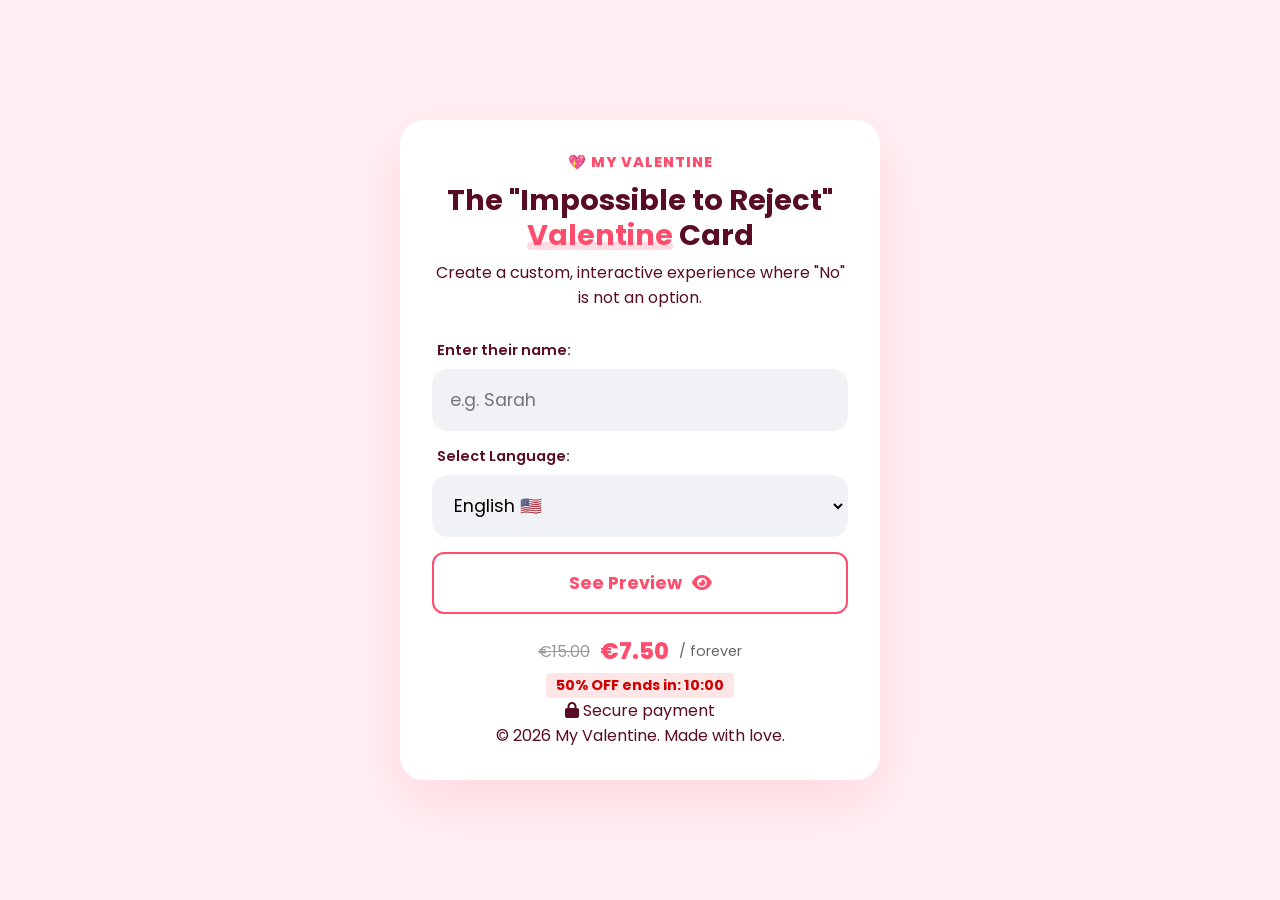
<file: index.html>
<!DOCTYPE html>
<html lang="en">
<head>
    <meta charset="UTF-8">
    <meta name="viewport" content="width=device-width, initial-scale=1.0">
    <title>Valentine Card Generator 💖</title>
    <link rel="preconnect" href="https://fonts.googleapis.com">
    <link rel="preconnect" href="https://fonts.gstatic.com" crossorigin>
    <link href="https://fonts.googleapis.com/css2?family=Poppins:wght@400;600;800&display=swap" rel="stylesheet">
    <link rel="stylesheet" href="style.css?v=2">
    <!-- FontAwesome for Icons -->
    <link rel="stylesheet" href="https://cdnjs.cloudflare.com/ajax/libs/font-awesome/6.0.0/css/all.min.css">
</head>
<body>
    <!-- LANDING VIEW -->
    <div class="container landing-container" id="landing-view">
        <header>
            <div class="logo">💖 My Valentine</div>
            <h1 id="landingTitle">The "Impossible to Reject" <span class="highlight">Valentine</span> Card</h1>
            <p id="landingSubtitle">Create a custom, interactive experience where "No" is not an option.</p>
        </header>

        <main>
            <div class="form-section">
                <div class="input-group">
                    <label for="valentineName" id="enterNameLabel">Enter their name:</label>
                    <input type="text" id="valentineName" placeholder="e.g. Aurora" autocomplete="off">
                </div>

                <div class="input-group">
                    <label for="languageSelect" id="selectLangLabel">Select Language:</label>
                    <select id="languageSelect">
                        <option value="en">English 🇺🇸</option>
                        <option value="it">Italiano 🇮🇹</option>
                        <option value="de">Deutsch 🇩🇪</option>
                        <option value="es">Español 🇪🇸</option>
                        <option value="fr">Français 🇫🇷</option>
                    </select>
                </div>
                
                <button id="preview-button" class="btn-secondary-action">
                    Try Full Screen Preview <i class="fa-solid fa-play"></i>
                </button>

                <div class="pricing-mini">
                    <p class="price-tag">
                        <span class="original-price" id="originalPriceDisplay">€15.00</span>
                        <span class="current-price" id="priceDisplay">€7.50</span>
                        <span class="period" id="periodDisplay">/ forever</span>
                    </p>
                    <p class="offer-timer"><span id="offerLabel">50% OFF ends in:</span> <span id="countdown">10:00</span></p>
                    <p class="disclaimer" id="securePaymentText"><i class="fa-solid fa-lock"></i> Secure payment</p>
                </div>
            </div>
        </main>

        <footer>
            <p>© 2026 My Valentine. Made with love.</p>
        </footer>
    </div>

    <!-- FULL SCREEN PREVIEW (Hidden by default) -->
    <div id="fullscreen-preview" class="fullscreen-layer hidden">
        <button id="close-preview-btn" class="close-floating">&times;</button>
        
        <div class="hearts-bg" id="preview-hearts"></div>

        <div class="container card-container" id="preview-card-container">
            <img src="pig-0.png" alt="Cute Pig with Flowers" class="mascot-large">
            
            <h1 id="preview-question">Hey <span id="preview-name-placeholder">...</span>,<br>will you be my Valentine?</h1>
            <p class="subtitle" id="preview-subtitle">Choose carefully... (you don't have much choice 😜)</p>

            <div class="buttons-area">
                <button id="preview-yes-btn" class="btn-action yes">Yes</button>
                <button id="preview-no-btn" class="btn-action no">No</button>
            </div>
            
            <p id="preview-response-msg" class="response-text"></p>
        </div>
    </div>

    <!-- PAYWALL / CHECKOUT MODAL (Triggered on Victory) -->
    <div id="paywall-modal" class="modal hidden">
        <div class="modal-content">
            <div class="success-icon"><i class="fa-solid fa-heart"></i></div>
            <h2>She said YES! 🎉</h2>
            <p>Do you want to send this exact experience to <b><span id="paywall-name"></span></b>?</p>
            
            <div class="pricing-card mt-20">
                <div class="price-header">
                    <span class="original-price-modal" id="modalOriginalPrice">€15.00</span>
                    <span class="amount" id="modalPriceDisplay">€7.50</span>
                    <span class="period" id="modalPeriodDisplay">/ forever</span>
                </div>
                <p class="offer-timer-modal"><span id="modalOfferLabel">50% OFF ends in:</span> <span id="modalCountdown">10:00</span></p>
                <ul class="features" id="featuresList">
                    <li><i class="fa-solid fa-check"></i> Custom Name</li>
                    <li><i class="fa-solid fa-check"></i> "Unclickable No" Logic</li>
                    <li><i class="fa-solid fa-check"></i> Unique Shareable Link</li>
                </ul>
                <button id="checkout-button" class="btn-primary">
                    Get My Link Now <i class="fa-solid fa-arrow-right"></i>
                </button>
            </div>
            <button id="close-paywall" class="btn-text">Close Preview</button>
        </div>
    </div>

    <!-- RESULT MODAL (After Payment) -->
    <div id="result-modal" class="modal hidden">
        <div class="modal-content">
            <span class="close-modal" id="close-result">&times;</span>
            <div class="success-icon"><i class="fa-solid fa-check-circle"></i></div>
            <h2 id="paymentSuccessTitle">Payment Successful!</h2>
            <p><span id="yourLinkText">Here is your unique link:</span></p>
            
            <div class="link-box">
                <input type="text" id="final-link" readonly>
                <button id="copy-btn"><i class="fa-regular fa-copy"></i></button>
            </div>
            
            <div class="share-buttons">
                <button id="email-btn" class="btn-share email"><i class="fa-solid fa-envelope"></i> Invia via Email</button>
                <button id="whatsapp-btn" class="btn-share whatsapp"><i class="fa-brands fa-whatsapp"></i> Invia su WhatsApp</button>
            </div>
            
            <a href="#" id="preview-link" target="_blank" class="btn-secondary">Test Link</a>
        </div>
    </div>

    <script src="translations.js?v=2"></script>
    <script src="landing.js?v=2"></script>
</body>
</html>
</file>
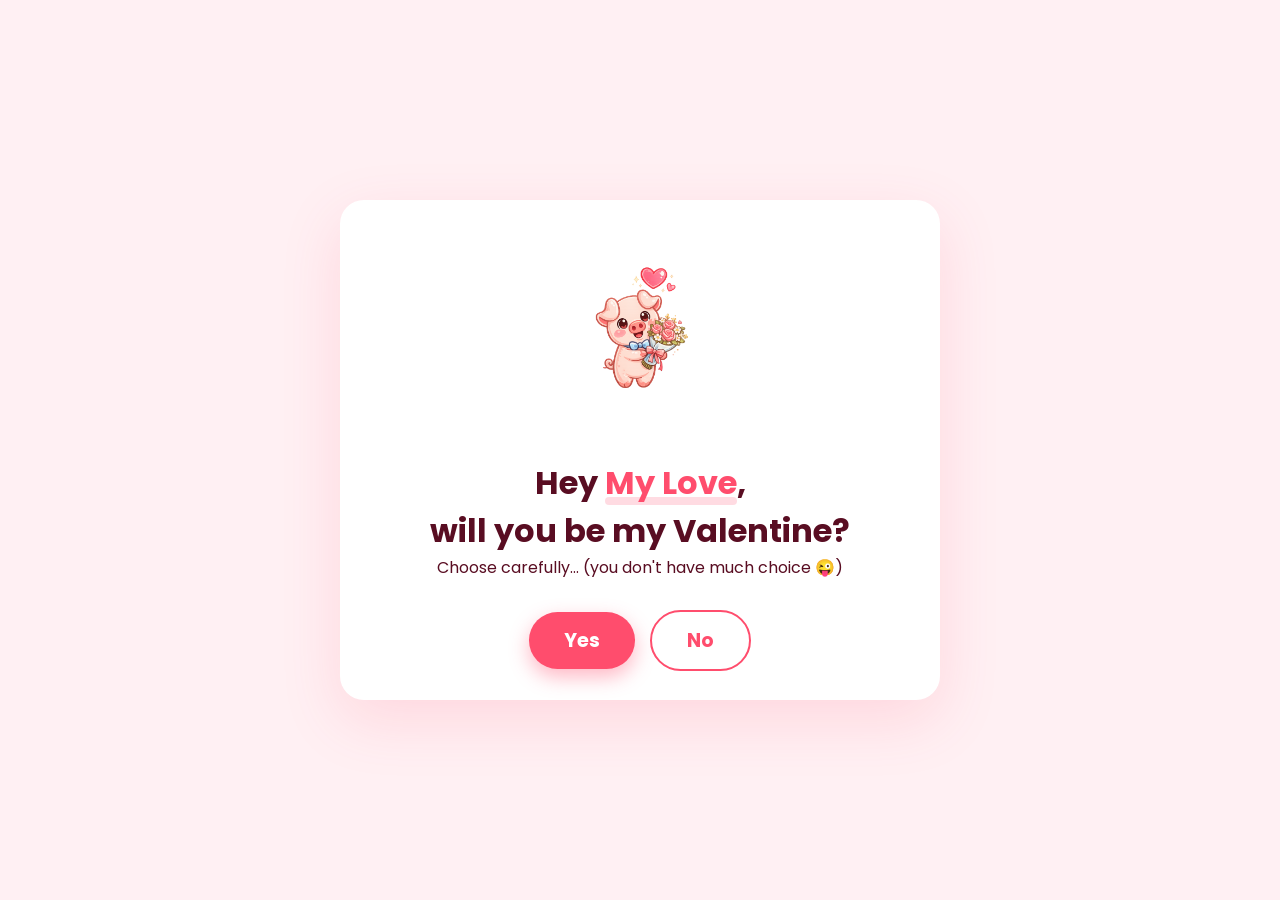
<file: card.html>
<!DOCTYPE html>
<html lang="en">
<head>
    <meta charset="UTF-8">
    <meta name="viewport" content="width=device-width, initial-scale=1.0">
    <title>Will you be my Valentine?</title>
    <link rel="preconnect" href="https://fonts.googleapis.com">
    <link rel="preconnect" href="https://fonts.gstatic.com" crossorigin>
    <link href="https://fonts.googleapis.com/css2?family=Poppins:wght@400;600;800&display=swap" rel="stylesheet">
    <link rel="stylesheet" href="style.css?v=2">
</head>
<body>
    <div class="hearts-bg" id="hearts-bg"></div>

    <!-- MAIN CARD (Initial State) -->
    <div class="container card-container" id="main-card">
        <img src="pig-0.png" alt="Cute Pig with Flowers" class="mascot-large">
        
        <h1 id="question">Hey <span id="name-placeholder">...</span>,<br>will you be my Valentine?</h1>
        <p class="subtitle" id="subtitle">Choose carefully... (you don't have much choice 😜)</p>

        <div class="buttons-area">
            <button id="yes-btn" class="btn-action yes">Yes</button>
            <button id="no-btn" class="btn-action no">No</button>
        </div>

        <p id="response-msg" class="response-text"></p>
    </div>

    <!-- VICTORY SCREEN (Hidden by default) -->
    <div id="victory-screen" class="victory-container hidden">
        <div class="victory-content">
            <img src="pig-success.png" alt="Pigs Hugging" class="victory-mascot">
            <h1 id="victory-title">YAAAAY! 🎉</h1>
            <p id="victory-message">I knew you would say YES!<br>Love you! 💖</p>
            <div class="date-invite">
                <p>It's a date! 📅</p>
            </div>
        </div>
    </div>

    <script src="translations.js?v=2"></script>
    <script src="card.js?v=2"></script>
</body>
</html>
</file>
<file: style.css>
/* ... (Keep Root and Base Styles) ... */
:root {
    --primary: #ff4d6d;
    --secondary: #ff8fa3;
    --bg: #fff0f3;
    --text: #590d22;
    --white: #ffffff;
    --gray: #f0f2f5;
}

* {
    box-sizing: border-box;
    margin: 0;
    padding: 0;
    font-family: 'Poppins', sans-serif;
}

body {
    background-color: var(--bg);
    color: var(--text);
    min-height: 100vh;
    display: flex;
    justify-content: center;
    align-items: center;
    overflow-x: hidden;
}

/* --- LANDING VIEW --- */
.landing-container {
    background: var(--white);
    padding: 2rem;
    border-radius: 24px;
    box-shadow: 0 20px 60px rgba(255, 77, 109, 0.15);
    text-align: center;
    max-width: 480px;
    width: 95%;
    position: relative;
    z-index: 10;
}

.logo {
    font-weight: 800;
    color: var(--primary);
    margin-bottom: 10px;
    text-transform: uppercase;
    letter-spacing: 1px;
    font-size: 0.9rem;
}

header h1 {
    font-size: 1.8rem;
    line-height: 1.2;
    margin-bottom: 0.5rem;
}

.highlight {
    color: var(--primary);
    position: relative;
    display: inline-block;
}

.highlight::after {
    content: '';
    position: absolute;
    bottom: 2px;
    left: 0;
    width: 100%;
    height: 8px;
    background: rgba(255, 77, 109, 0.2);
    z-index: -1;
    border-radius: 4px;
}

/* Form Section */
.form-section {
    text-align: left;
    margin-top: 30px;
}

.input-group {
    margin-bottom: 15px;
}

.input-group label {
    display: block;
    font-size: 0.9rem;
    font-weight: 600;
    margin-bottom: 8px;
    margin-left: 5px;
}

input, select {
    width: 100%;
    padding: 16px;
    border: 2px solid var(--gray);
    background: var(--gray);
    border-radius: 16px;
    font-size: 1.1rem;
    outline: none;
    transition: 0.3s;
}

input:focus, select:focus {
    background: white;
    border-color: var(--primary);
}

.btn-secondary-action {
    background: white;
    border: 2px solid var(--primary);
    color: var(--primary);
    width: 100%;
    padding: 16px;
    border-radius: 12px;
    font-size: 1.1rem;
    font-weight: 700;
    cursor: pointer;
    transition: all 0.2s;
    margin-top: 10px;
    display: flex;
    justify-content: center;
    align-items: center;
    gap: 10px;
}

.btn-secondary-action:hover {
    background: #fff0f3;
    transform: translateY(-2px);
}

.pricing-mini {
    text-align: center;
    margin-top: 20px;
}

.price-tag {
    font-size: 1.4rem;
    font-weight: 800;
    color: var(--primary);
    display: flex;
    align-items: center;
    justify-content: center;
    gap: 10px;
    flex-wrap: wrap;
}

.original-price, .original-price-modal {
    text-decoration: line-through;
    color: #999;
    font-size: 1rem;
    font-weight: 400;
}

.offer-timer, .offer-timer-modal {
    color: #d00000;
    font-weight: 700;
    font-size: 0.9rem;
    margin-top: 5px;
    background: #ffe6e6;
    display: inline-block;
    padding: 2px 10px;
    border-radius: 4px;
}

.price-tag .period {
    font-size: 0.9rem;
    font-weight: 400;
    color: #666;
}

/* --- FULL SCREEN PREVIEW LAYER --- */
.fullscreen-layer {
    position: fixed;
    top: 0;
    left: 0;
    width: 100%;
    height: 100%;
    background: var(--bg);
    z-index: 2000;
    display: flex;
    flex-direction: column;
    justify-content: center;
    align-items: center;
    overflow: hidden;
}

.close-floating {
    position: absolute;
    top: 20px;
    right: 20px;
    background: rgba(255, 255, 255, 0.8);
    border: none;
    width: 40px;
    height: 40px;
    border-radius: 50%;
    font-size: 1.5rem;
    cursor: pointer;
    z-index: 2100;
    box-shadow: 0 5px 15px rgba(0,0,0,0.1);
    color: #333;
    transition: 0.2s;
}

.close-floating:hover {
    transform: scale(1.1);
    background: white;
}

/* Preview Card Styles (Reusing Card Page Styles) */
#preview-card-container, .card-container {
    text-align: center;
    padding: 20px;
    position: relative;
    z-index: 2005;
    width: 100%;
    max-width: 600px;
    background: white;
    border-radius: 24px;
    box-shadow: 0 20px 60px rgba(255, 77, 109, 0.15);
    display: flex;
    flex-direction: column;
    align-items: center;
    justify-content: center;
    min-height: 500px; /* Ensure enough space */
}

.mascot-large {
    width: 140px;
    margin-bottom: 20px;
    /* filter: drop-shadow(0 5px 15px rgba(255,77,109,0.15)); */
    display: block;
    margin-left: auto;
    margin-right: auto;
    mix-blend-mode: multiply; /* Helps blend white background onto white card */
}

.victory-mascot {
    width: 160px;
    margin-bottom: 20px;
    /* filter: drop-shadow(0 5px 15px rgba(255,77,109,0.15)); */
    mix-blend-mode: multiply;
}

/* Smooth movement for the No button */
.btn-action.no {
    transition: left 0.2s ease-out, top 0.2s ease-out, transform 0.2s ease;
}

.buttons-area {
    display: flex;
    gap: 15px;
    justify-content: center;
    align-items: center;
    width: 100%;
    flex-wrap: wrap;
    margin-top: 30px;
    min-height: 60px;
}

.btn-action {
    padding: 14px 35px;
    border-radius: 50px;
    border: none;
    font-size: 1.2rem;
    font-weight: 700;
    cursor: pointer;
    transition: 0.2s;
    z-index: 20;
    white-space: nowrap;
}

.btn-action.yes {
    background: var(--primary);
    color: white;
    box-shadow: 0 8px 20px rgba(255, 77, 109, 0.4);
}

.btn-action.no {
    background: white;
    border: 2px solid var(--primary);
    color: var(--primary);
    position: relative;
    white-space: nowrap;
    min-width: 100px; /* Assicura una larghezza minima */
    z-index: 50; /* Aumentato z-index per stare sopra */
}

/* Stili per la trasformazione del bottone No */
.button--surrender {
    background-color: #e0e0e0 !important;
    color: #666 !important;
    border-color: #ccc !important;
    cursor: pointer !important;
    transform: scale(0.9) !important;
    white-space: nowrap !important;
    width: auto !important;
    min-width: 140px !important; /* Più largo quando c'è testo lungo */
    max-width: 90vw; /* Non uscire dallo schermo su mobile */
    z-index: 50 !important; /* Importante per non finire sotto */
}

/* Giant Yes State in Preview */
.giant-yes {
    position: fixed !important;
    top: 0;
    left: 0;
    width: 100vw !important;
    height: 100vh !important;
    z-index: 9999; /* Removed !important to allow override if needed, but JS will use 100000 !important */
    display: flex !important;
    flex-direction: column;
    justify-content: center;
    align-items: center;
    transform: scale(1) !important;
    font-size: 2.5rem !important;
    border-radius: 0 !important;
    animation: popIn 0.5s cubic-bezier(0.175, 0.885, 0.32, 1.275);
    padding: 20px !important;
    background: var(--primary) !important;
    color: white !important;
}

.giant-yes span {
    font-size: 1.5rem;
    display: block;
    margin-bottom: 20px;
    opacity: 0.9;
    font-weight: 400;
}

/* --- VICTORY SCREEN --- */
.victory-container {
    position: fixed;
    top: 0;
    left: 0;
    width: 100%;
    height: 100%;
    display: flex;
    justify-content: center;
    align-items: center;
    z-index: 5000;
    padding: 20px;
}

.victory-content {
    background: white;
    padding: 40px;
    border-radius: 24px;
    box-shadow: 0 20px 60px rgba(255, 77, 109, 0.25);
    text-align: center;
    max-width: 500px;
    width: 100%;
    animation: popIn 0.6s cubic-bezier(0.175, 0.885, 0.32, 1.275);
    display: flex;
    flex-direction: column;
    align-items: center;
    justify-content: center;
}

.victory-mascot {
    width: 160px;
    margin-bottom: 20px;
    /* filter: drop-shadow(0 10px 10px rgba(255,77,109,0.2)); */
    mix-blend-mode: multiply;
}

#victory-title {
    font-size: 2.5rem;
    color: var(--primary);
    margin-bottom: 10px;
    line-height: 1.2;
}

#victory-message {
    font-size: 1.2rem;
    color: #555;
    margin-bottom: 30px;
    line-height: 1.6;
}

.date-invite {
    background: #fff0f3;
    padding: 15px 30px;
    border-radius: 50px;
    border: 2px solid var(--primary);
    color: var(--primary);
    font-weight: 800;
    font-size: 1.2rem;
    display: inline-block;
    box-shadow: 0 5px 15px rgba(255, 77, 109, 0.1);
}
.modal {
    position: fixed;
    top: 0;
    left: 0;
    width: 100%;
    height: 100%;
    background: rgba(0,0,0,0.6);
    display: flex;
    justify-content: center;
    align-items: center;
    z-index: 3000;
    backdrop-filter: blur(5px);
}

.modal-content {
    background: white;
    padding: 30px;
    border-radius: 24px;
    width: 90%;
    max-width: 420px;
    text-align: center;
    position: relative;
    animation: slideUp 0.3s ease;
}

.pricing-card {
    border: 2px solid var(--primary);
    background: #fff5f7;
    border-radius: 20px;
    padding: 20px;
    text-align: center;
}

.price-header {
    margin-bottom: 15px;
}

.amount {
    font-size: 2.5rem;
    font-weight: 800;
    color: var(--primary);
}

.features {
    list-style: none;
    text-align: left;
    margin-bottom: 20px;
    font-size: 0.9rem;
}

.features li {
    margin-bottom: 8px;
    color: #555;
}

.features i {
    color: var(--primary);
    margin-right: 8px;
}

.btn-primary {
    background: var(--primary);
    color: white;
    border: none;
    width: 100%;
    padding: 16px;
    border-radius: 12px;
    font-size: 1.1rem;
    font-weight: 700;
    cursor: pointer;
    transition: transform 0.2s, box-shadow 0.2s;
    display: flex;
    justify-content: center;
    align-items: center;
    gap: 10px;
}

.btn-primary:hover {
    transform: translateY(-2px);
    box-shadow: 0 10px 20px rgba(255, 77, 109, 0.3);
}

.btn-text {
    background: none;
    border: none;
    color: #999;
    font-size: 0.9rem;
    margin-top: 15px;
    cursor: pointer;
    text-decoration: underline;
}

/* Animations */
.btn-shake {
    animation: shake 0.3s ease-in-out;
}

@keyframes shake {
    0% { transform: translateX(0); }
    25% { transform: translateX(-5px) rotate(-5deg); }
    75% { transform: translateX(5px) rotate(5deg); }
    100% { transform: translateX(0); }
}

@keyframes popIn {
    0% { transform: scale(0); opacity: 0; }
    100% { transform: scale(1); opacity: 1; }
}

@keyframes slideUp {
    from { transform: translateY(20px); opacity: 0; }
    to { transform: translateY(0); opacity: 1; }
}

/* Floating Hearts */
.hearts-bg {
    position: fixed;
    top: 0;
    left: 0;
    width: 100%;
    height: 100%;
    pointer-events: none;
    z-index: 0;
}

.heart {
    position: absolute;
    bottom: -50px;
    font-size: 24px;
    color: var(--secondary);
    opacity: 0.4;
    animation: floatUp 15s linear infinite;
}

@keyframes floatUp {
    0% { transform: translateY(0) rotate(0deg); opacity: 0; }
    20% { opacity: 0.6; }
    100% { transform: translateY(-110vh) rotate(360deg); opacity: 0; }
}

/* Share Buttons */
.share-buttons {
    display: flex;
    gap: 10px;
    margin-bottom: 20px;
    justify-content: center;
    flex-wrap: wrap;
}

.btn-share {
    padding: 10px 15px;
    border-radius: 8px;
    border: none;
    cursor: pointer;
    font-size: 0.9rem;
    font-weight: 600;
    color: white;
    display: flex;
    align-items: center;
    gap: 8px;
    transition: transform 0.2s;
}

.btn-share:hover {
    transform: translateY(-2px);
}

.btn-share.email {
    background-color: #555;
}

.btn-share.whatsapp {
    background-color: #25D366;
}

/* Utilities */
.hidden { display: none !important; }
.mt-20 { margin-top: 20px; }
.success-icon { font-size: 3rem; color: #4cc9f0; margin-bottom: 15px; }
.link-box { display: flex; gap: 10px; margin: 20px 0; }
.link-box input { margin-bottom: 0; font-size: 0.9rem; color: var(--primary); }
#copy-btn { background: var(--text); color: white; border: none; border-radius: 12px; width: 50px; cursor: pointer; }
.close-modal { position: absolute; top: 15px; right: 20px; font-size: 1.5rem; cursor: pointer; color: #999; }
</file>
